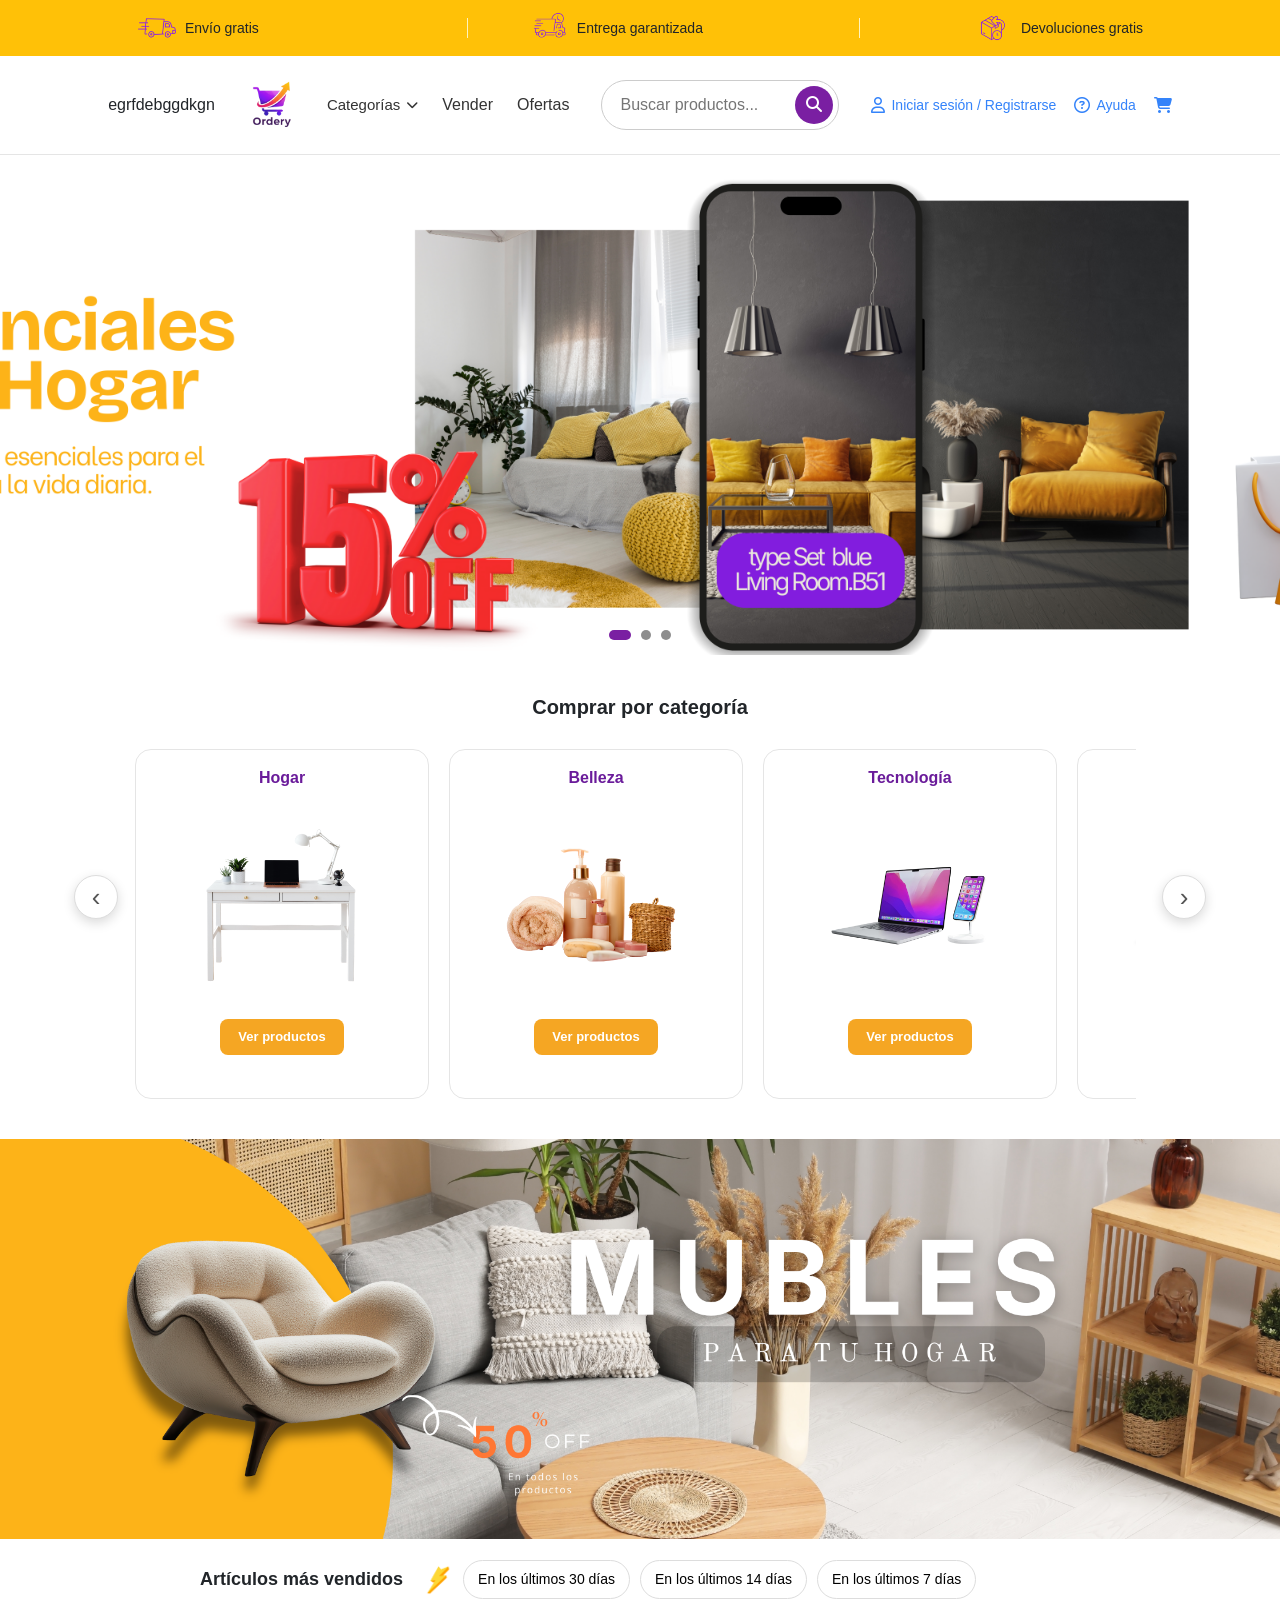
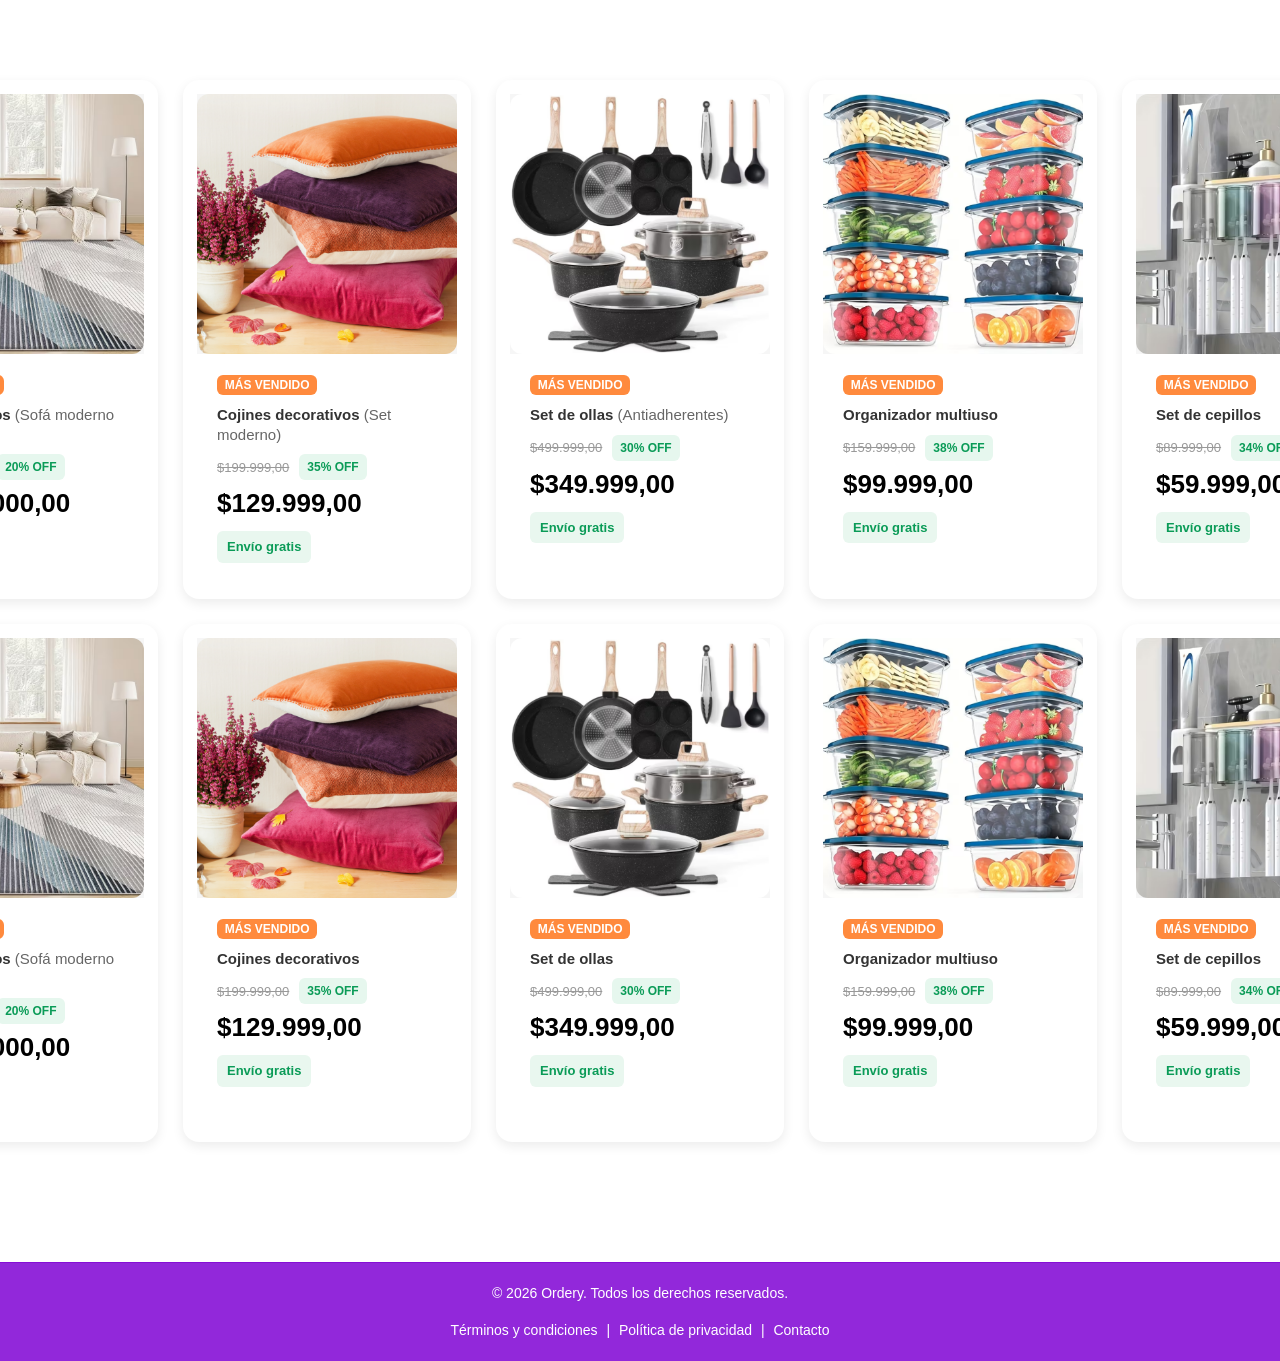
<file: index.html>
<!DOCTYPE html>
<html lang="en">
<head>
    <meta charset="UTF-8">
    <meta name="viewport" content="width=device-width, initial-scale=1.0">
    <title>Ordery</title>
    <link rel="stylesheet" href="style.css">
     <link rel="icon" href="images/favicon.png" type="image/x-icon">
     <link rel="stylesheet" href="https://cdn.jsdelivr.net/npm/bootstrap@5.3.8/dist/css/bootstrap.min.css">
    <link rel="stylesheet" href="https://cdn.jsdelivr.net/npm/bootstrap-icons@1.13.1/font/bootstrap-icons.min.css">

<script src="js/script.js"></script>


    <link rel="stylesheet" href="https://cdnjs.cloudflare.com/ajax/libs/font-awesome/6.5.0/css/all.min.css">

</head>
<body>
   <div class="top-bar">
    <div class="top-item">
        <img src="images/top bar/nav1.png" alt="Envío gratis">
        <span>Envío gratis</span>
    </div>

    <div class="top-item">
        <img src="images/top bar/nav2.png" alt="Entrega garantizada">
        <span>Entrega garantizada</span>
    </div>

    <div class="top-item">
        <img src="images/top bar/nav3.png"   alt="Devoluciones gratis">
        <span>Devoluciones gratis</span>
    </div>
</div>


<header class="navbar">
  <div class="navbar-container">

 egrfdebggdkgn  
    <div class="logo">
      <img src="images/logo.png" alt="Orderly">
    </div>

    <nav class="menu">

      <div class="custom-dropdown">
        <button class="custom-dropdown-toggle">
          Categorías <i class="fas fa-chevron-down"></i>
        </button>

        <div class="custom-dropdown-menu">
          <a href="categorias/hogar.html">Hogar</a>
          <a href="categorias/belleza.html">Belleza</a>
          <a href="categorias/tecnologia.html">Tecnología</a>
          <a href="categorias/deportes.html">Deporte</a>
          <a href="categorias/moda.html">Moda</a>
        </div>
      </div>

      <a href="#">Vender</a>
      <a href="#">Ofertas</a>

    </nav>

    <div class="search-box">
      <input type="text" placeholder="Buscar productos...">
      <button><i class="fas fa-search"></i></button>
    </div>

    
    <div class="icons">
      <a href="login/indexlogin.html"><i class="far fa-user"></i> Iniciar sesión / Registrarse</a>
      <a href="#"><i class="far fa-circle-question"></i> Ayuda</a>
      <a href="#"><i class="fas fa-cart-shopping"></i></a>
    </div>

  </div>
</header>

<section class="banner-carousel">

    <div class="carousel">
        <div class="carousel-track">
            <div class="slide active">
                <img src="images/banner1.png" alt="">
            </div>
            <div class="slide">
                <img src="images/banner2.png" alt="">
            </div>
            <div class="slide">
                <img src="images/banner3.png" alt="">
            </div>
        </div>
    </div>


    <div class="carousel-dots">
        <span class="dot active" data-index="0"></span>
        <span class="dot" data-index="1"></span>
        <span class="dot" data-index="2"></span>
    </div>
</section>

<section class="category-section">

  <h2 class="category-title">Comprar por categoría</h2>

  <div class="category-wrapper">

    <button class="cat-arrow left" onclick="moveCategories(-1)">‹</button>

    <div class="category-track" id="categoryTrack">

      <div class="category-card">
        <h3>Hogar</h3>
        <img src="images/categorias/categoria1.png" alt="Hogar">
        <button>Ver productos</button>
      </div>

      <div class="category-card">
        <h3>Belleza</h3>
        <img src="images/categorias/categoria2.png" alt="Belleza">
        <button>Ver productos</button>
      </div>

      <div class="category-card">
        <h3>Tecnología</h3>
        <img src="images/categorias/categoria3.png" alt="Tecnología">
        <button>Ver productos</button>
      </div>

      <div class="category-card">
        <h3>Deporte</h3>
        <img src="images/categorias/categoria4.png" alt="Deporte">
        <button>Ver productos</button>
      </div>

      <div class="category-card">
        <h3>Moda</h3>
        <img src="images/categorias/categoria5.png" alt="Moda">
        <button>Ver productos</button>
      </div>

      <div class="category-card">
        <h3>Moda</h3>
        <img src="images/categorias/categoria5.png" alt="Moda">
        <button>Ver productos</button>
      </div>

     
    </div>

    <button class="cat-arrow right" onclick="moveCategories(1)">›</button>

  </div>

</section>


<section class="banner">

    <div class="banner">
   
            
            <div class="slide">
                <img src="images/bannerabajo.png" alt="">
           
        </div>
    </div>
</section>

 <div class="filtros-wrapper">
    <div class="filtros-barra">

      <span class="titulo">Artículos más vendidos</span>
      <div class="rayo">
      <img src="images/rayo.png" >
    </div>

      <div class="chips">
        <button class="chip active">En los últimos 30 días</button>
        <button class="chip">En los últimos 14 días</button>
        <button class="chip">En los últimos 7 días</button>
      </div>

      

    </div>
  </div>


 <section class="product-section">

  <div class="product-grid">

   
    <div class="product-card">
      <div class="product-image">
        <img src="images/productos/sofa.png" alt="Sofá">
      </div>
      <div class="product-info">
        <span class="badge">MÁS VENDIDO</span>
        <h3>Sofá 3 puestos <span>(Sofá moderno color gris)</span></h3>

        <div class="prices">
          <span class="old-price">$3.999.000,00</span>
          <span class="discount">20% OFF</span>
        </div>

        <div class="current-price">$2.050.000,00</div>
        <span class="shipping">Envío gratis</span>
      </div>
    </div>


    <div class="product-card">
      <div class="product-image">
        <img src="images/productos/cojines.png" alt="Cojines">
      </div>
      <div class="product-info">
        <span class="badge">MÁS VENDIDO</span>
        <h3>Cojines decorativos <span>(Set moderno)</span></h3>

        <div class="prices">
          <span class="old-price">$199.999,00</span>
          <span class="discount">35% OFF</span>
        </div>

        <div class="current-price">$129.999,00</div>
        <span class="shipping">Envío gratis</span>
      </div>
    </div>

 
    <div class="product-card">
      <div class="product-image">
        <img src="images/productos/ollas.png" alt="Ollas">
      </div>
      <div class="product-info">
        <span class="badge">MÁS VENDIDO</span>
        <h3>Set de ollas <span>(Antiadherentes)</span></h3>

        <div class="prices">
          <span class="old-price">$499.999,00</span>
          <span class="discount">30% OFF</span>
        </div>

        <div class="current-price">$349.999,00</div>
        <span class="shipping">Envío gratis</span>
      </div>
    </div>

  
    <div class="product-card">
      <div class="product-image">
        <img src="images/productos/organizador.png" alt="Organizador">
      </div>
      <div class="product-info">
        <span class="badge">MÁS VENDIDO</span>
        <h3>Organizador multiuso</h3>

        <div class="prices">
          <span class="old-price">$159.999,00</span>
          <span class="discount">38% OFF</span>
        </div>

        <div class="current-price">$99.999,00</div>
        <span class="shipping">Envío gratis</span>
      </div>
    </div>

    <div class="product-card">
      <div class="product-image">
        <img src="images/productos/cepillos.png" alt="Cepillos">
      </div>
      <div class="product-info">
        <span class="badge">MÁS VENDIDO</span>
        <h3>Set de cepillos</h3>

        <div class="prices">
          <span class="old-price">$89.999,00</span>
          <span class="discount">34% OFF</span>
        </div>

        <div class="current-price">$59.999,00</div>
        <span class="shipping">Envío gratis</span>
      </div>
    </div>

   
    <div class="product-card">
      <div class="product-image">
        <img src="images/productos/sofa.png" alt="Sofá">
      </div>
      <div class="product-info">
        <span class="badge">MÁS VENDIDO</span>
        <h3>Sofá 3 puestos <span>(Sofá moderno color gris)</span></h3>

        <div class="prices">
          <span class="old-price">$3.999.000,00</span>
          <span class="discount">20% OFF</span>
        </div>

        <div class="current-price">$2.050.000,00</div>
        <span class="shipping">Envío gratis</span>
      </div>
    </div>

    <div class="product-card">
      <div class="product-image">
        <img src="images/productos/cojines.png" alt="Cojines">
      </div>
      <div class="product-info">
        <span class="badge">MÁS VENDIDO</span>
        <h3>Cojines decorativos</h3>

        <div class="prices">
          <span class="old-price">$199.999,00</span>
          <span class="discount">35% OFF</span>
        </div>

        <div class="current-price">$129.999,00</div>
        <span class="shipping">Envío gratis</span>
      </div>
    </div>

    <div class="product-card">
      <div class="product-image">
        <img src="images/productos/ollas.png" alt="Ollas">
      </div>
      <div class="product-info">
        <span class="badge">MÁS VENDIDO</span>
        <h3>Set de ollas</h3>

        <div class="prices">
          <span class="old-price">$499.999,00</span>
          <span class="discount">30% OFF</span>
        </div>

        <div class="current-price">$349.999,00</div>
        <span class="shipping">Envío gratis</span>
      </div>
    </div>

    <div class="product-card">
      <div class="product-image">
        <img src="images/productos/organizador.png" alt="Organizador">
      </div>
      <div class="product-info">
        <span class="badge">MÁS VENDIDO</span>
        <h3>Organizador multiuso</h3>

        <div class="prices">
          <span class="old-price">$159.999,00</span>
          <span class="discount">38% OFF</span>
        </div>

        <div class="current-price">$99.999,00</div>
        <span class="shipping">Envío gratis</span>
      </div>
    </div>

    <div class="product-card">
      <div class="product-image">
        <img src="images/productos/cepillos.png" alt="Cepillos">
      </div>
      <div class="product-info">
        <span class="badge">MÁS VENDIDO</span>
        <h3>Set de cepillos</h3>

        <div class="prices">
          <span class="old-price">$89.999,00</span>
          <span class="discount">34% OFF</span>
        </div>

        <div class="current-price">$59.999,00</div>
        <span class="shipping">Envío gratis</span>
      </div>
    </div>

  </div>

</section>

<footer class="footer">
    <div class="footer-container">
        <p>© 2026 Ordery. Todos los derechos reservados.</p>

        <div class="footer-links">
            <a href="#">Términos y condiciones</a>
            <span>|</span>
            <a href="#">Política de privacidad</a>
            <span>|</span>
            <a href="#">Contacto</a>
        </div>
    </div>
</footer>



</body>
</html>
</file>
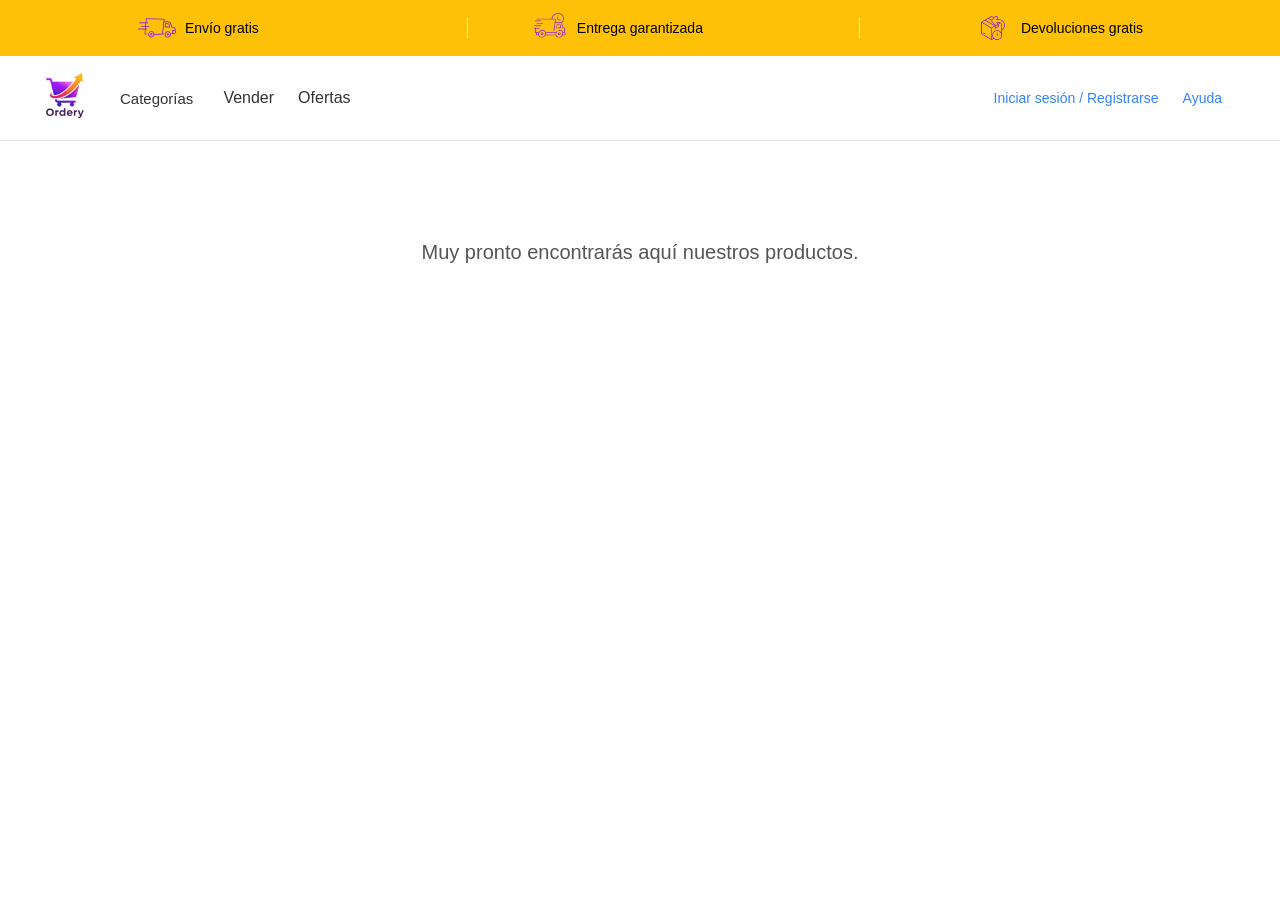
<file: categorias/deportes.html>
<!DOCTYPE html>
<html lang="es">
<head>
  <meta charset="UTF-8">
  <meta name="viewport" content="width=device-width, initial-scale=1.0">
  <title>Belleza | Orderly</title>
  <link rel="stylesheet" href="../style.css">
</head>
<body>

<!-- TOP BAR -->
<div class="top-bar">
  <div class="top-item">
    <img src="../images/top bar/nav1.png" alt="Envío gratis">
    <span>Envío gratis</span>
  </div>
  <div class="top-item">
    <img src="../images/top bar/nav2.png" alt="Entrega garantizada">
    <span>Entrega garantizada</span>
  </div>
  <div class="top-item">
    <img src="../images/top bar/nav3.png" alt="Devoluciones gratis">
    <span>Devoluciones gratis</span>
  </div>
</div>


<header class="navbar">
  <div class="navbar-container">
    <div class="logo">
      <a href="../index.html"><img src="../images/logo.png" alt="Orderly"></a>
    </div>
    <nav class="menu">
      <div class="custom-dropdown">
        <button class="custom-dropdown-toggle">Categorías <i class="fas fa-chevron-down"></i></button>
        <div class="custom-dropdown-menu">
          <a href="hogar.html">Hogar</a>
          <a href="belleza.html">Belleza</a>
          <a href="tecnologia.html">Tecnología</a>
          <a href="moda.html">Moda</a>
          <a href="deportes.html">Deportes</a>
        </div>
      </div>
      <a href="#">Vender</a>
      <a href="#">Ofertas</a>
    </nav>
    <div class="icons">
      <a href="../login/indexlogin.html"><i class="far fa-user"></i> Iniciar sesión / Registrarse</a>
      <a href="#"><i class="far fa-circle-question"></i> Ayuda</a>
      <a href="#"><i class="fas fa-cart-shopping"></i></a>
    </div>
  </div>
</header>


<main style="text-align:center; margin:100px 20px; font-size:20px; color:#555;">
  <p>Muy pronto encontrarás aquí nuestros productos.</p>
</main>

</body>
</html>
</file>
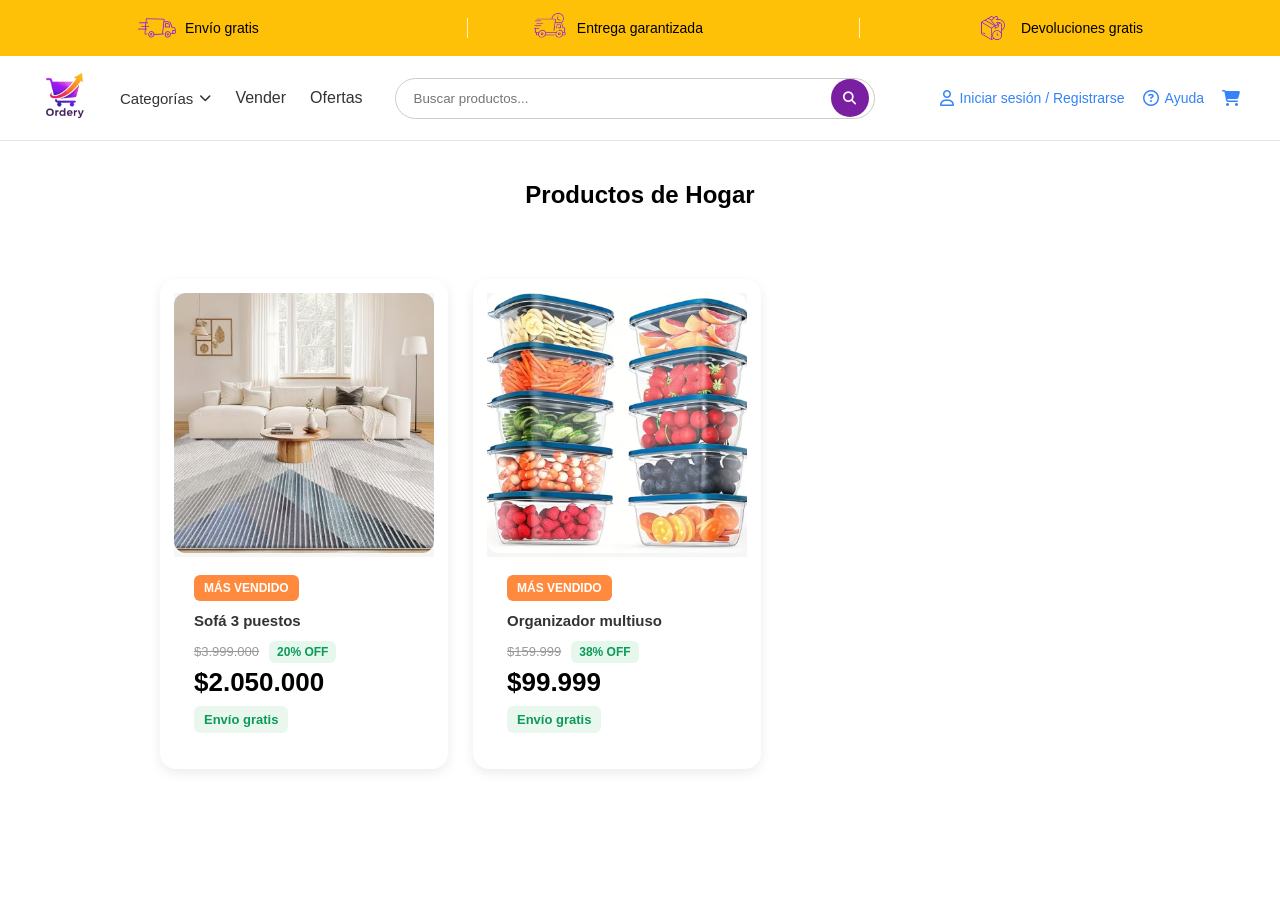
<file: categorias/hogar.html>
<!DOCTYPE html>
<html lang="es">
<head>
  <meta charset="UTF-8">
  <meta name="viewport" content="width=device-width, initial-scale=1.0">
  <title>Hogar | Orderly</title>
 <link rel="stylesheet" href="https://cdnjs.cloudflare.com/ajax/libs/font-awesome/6.5.0/css/all.min.css">
<script src="categorias.js"></script>
  <link rel="stylesheet" href="../style.css">
</head>
<body>
   <div class="top-bar">
    <div class="top-item">
        <img src="images/top bar/nav1.png" alt="Envío gratis">
        <span>Envío gratis</span>
    </div>

    <div class="top-item">
        <img src="images/top bar/nav2.png" alt="Entrega garantizada">
        <span>Entrega garantizada</span>
    </div>

    <div class="top-item">
        <img src="images/top bar/nav3.png"   alt="Devoluciones gratis">
        <span>Devoluciones gratis</span>
    </div>
</div>


<header class="navbar">
  <div class="navbar-container">

   
    <div class="logo">
      <img src="images/logo.png" alt="Orderly">
    </div>

    <nav class="menu">

      <div class="custom-dropdown">
        <button class="custom-dropdown-toggle">
          Categorías <i class="fas fa-chevron-down"></i>
        </button>

        <div class="custom-dropdown-menu">
          <a href="categorias/hogar.html">Hogar</a>
          <a href="categorias/belleza.html">Belleza</a>
          <a href="categorias/tecnologia.html">Tecnología</a>
          <a href="categorias/deportes.html">Deporte</a>
          <a href="categorias/moda.html">Moda</a>
        </div>
      </div>

      <a href="#">Vender</a>
      <a href="#">Ofertas</a>

    </nav>

    <div class="search-box">
      <input type="text" placeholder="Buscar productos...">
      <button><i class="fas fa-search"></i></button>
    </div>

    
    <div class="icons">
      <a href="login/indexlogin.html"><i class="far fa-user"></i> Iniciar sesión / Registrarse</a>
      <a href="#"><i class="far fa-circle-question"></i> Ayuda</a>
      <a href="#"><i class="fas fa-cart-shopping"></i></a>
    </div>

  </div>
</header>


<section class="product-section">
  <h2 style="text-align:center; margin-bottom:30px;">Productos de Hogar</h2>
  <div class="product-grid">
    


    <div class="product-card">
      <div class="product-image">
        <img src="../images/productos/sofa.png" alt="Sofá">
      </div>
      <div class="product-info">
        <span class="badge">MÁS VENDIDO</span>
        <h3>Sofá 3 puestos</h3>
        <div class="prices">
          <span class="old-price">$3.999.000</span>
          <span class="discount">20% OFF</span>
        </div>
        <div class="current-price">$2.050.000</div>
        <span class="shipping">Envío gratis</span>
      </div>
    </div>

  
    <div class="product-card">
      <div class="product-image">
        <img src="../images/productos/organizador.png" alt="Organizador">
      </div>
      <div class="product-info">
        <span class="badge">MÁS VENDIDO</span>
        <h3>Organizador multiuso</h3>
        <div class="prices">
          <span class="old-price">$159.999</span>
          <span class="discount">38% OFF</span>
        </div>
        <div class="current-price">$99.999</div>
        <span class="shipping">Envío gratis</span>
      </div>
    </div>
    
    <!-- mas productos aquí -->
  </div>
</section>

</body>
</html>
</file>
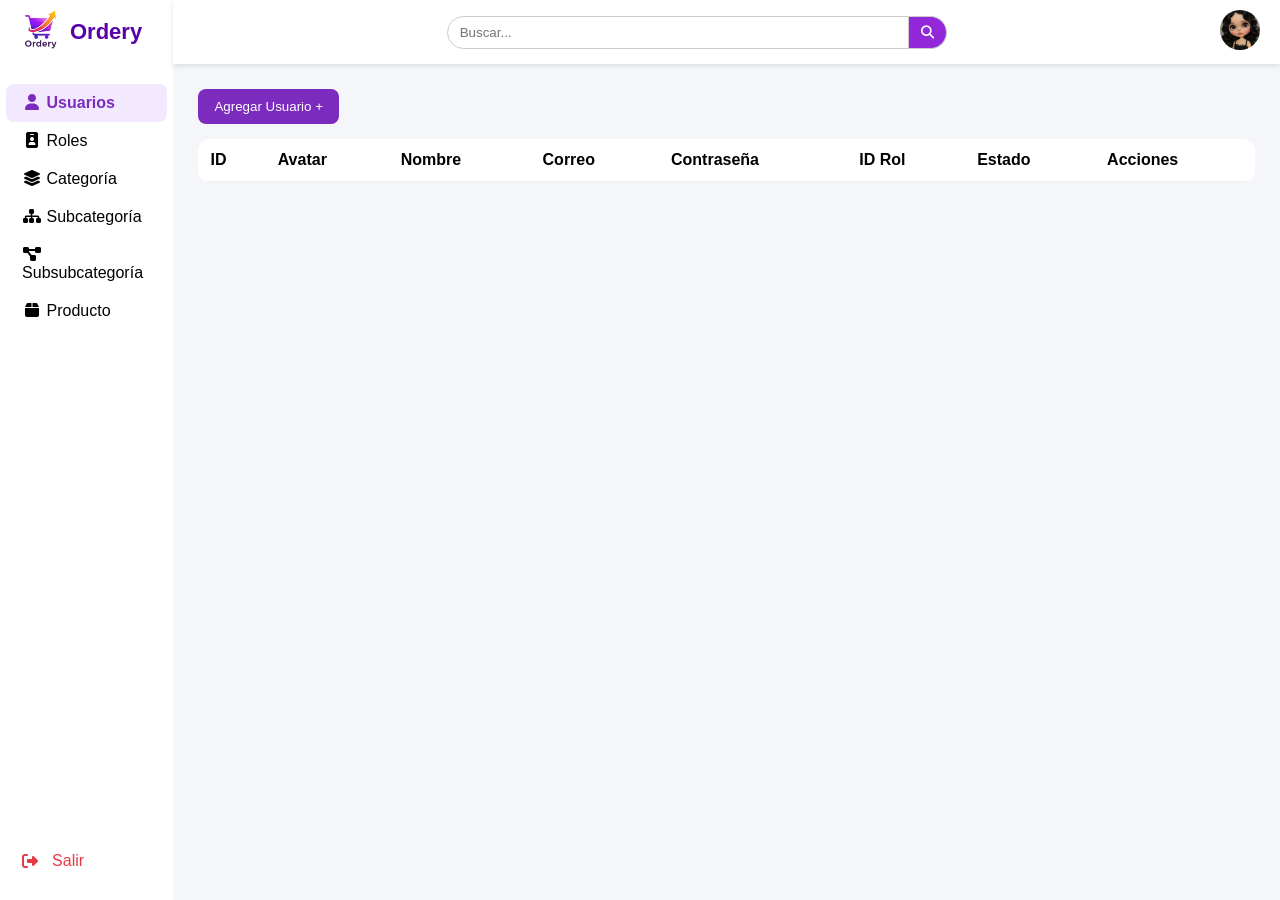
<file: dashboard/dashboard.html>
<!DOCTYPE html>
<html lang="es">
<head>
    <meta charset="UTF-8">
    <title>Dashboard| Orderly</title>
    <link rel="stylesheet" href="dashboard.css">
    <link rel="stylesheet" href="https://cdnjs.cloudflare.com/ajax/libs/font-awesome/6.5.1/css/all.min.css">

    <link rel="stylesheet" href="https://cdnjs.cloudflare.com/ajax/libs/font-awesome/6.5.1/css/all.min.css">
<link rel="stylesheet" href="https://cdnjs.cloudflare.com/ajax/libs/font-awesome/6.5.1/css/all.min.css">

    <link rel="icon" href="../images/favicon.png">

</head>
<body>

<div class="dashboard">

 
    <aside class="sidebar">
       <div class="sidebar-logo">
    <a href="../index.html">
        <img src="images/logo.png" alt="Logo">
    </a>
    <span class="logo-text">Ordery</span>
</div>
    <nav class="sidebar-menu">
     <a id="menuUsuarios" class="active">
        <i class="fa-solid fa-user"></i> Usuarios
    </a>
  <a id="menuRoles">
        <i class="fa-solid fa-id-badge"></i> Roles
    </a>
    <a id="menuCategorias">
        <i class="fa-solid fa-layer-group"></i>
        <span>Categoría</span>
    </a>
    <a id="menuSubcategorias">
        <i class="fa-solid fa-sitemap"></i>
        <span>Subcategoría</span>
    </a>
    <a id="menuSubsubcategorias">
        <i class="fa-solid fa-diagram-project"></i>
        <span>Subsubcategoría</span>
    </a>
    <a id="menuProductos">
        <i class="fa-solid fa-box"></i>
        <span>Producto</span>
    </a>
</nav>


  <div class="sidebar-footer">
    <a class="logout" href="../index.html">
        <i class="fa-solid fa-right-from-bracket"></i>
        <span>Salir</span>
    </a>
</div>

   
    </aside>

    <main class="main">

         <header class="topbar">
   
    <div class="search-container">
        <input type="text" placeholder="Buscar..." id="barraBusqueda">
        <button id="btnBuscar"><i class="fa-solid fa-magnifying-glass"></i></button>
    </div>

 
    <div class="avatar-container">
        <img src="images/miavatar.png" alt="Avatar" id="avatarTopbar">
    </div>
</header>
<!-- seccion de usuarios -->

        <section class="content" id="seccionUsuarios">

            <button class="btn-primary" id="btnAbrirModal">
                Agregar Usuario +
            </button>

            <table class="table">
                <thead>
                    <tr>
                        <th>ID</th>
                        <th>Avatar</th>
                        <th>Nombre</th>
                        <th>Correo</th>
                        <th>Contraseña</th>
                        <th>ID Rol</th>
                        <th>Estado</th>
                        <th>Acciones</th>
                    </tr>
                </thead>
                <tbody id="tbodyUsuarios"></tbody>
                

            </table>

        </section>

  


<div class="modal" id="modalUsuario">
    <div class="modal-content">
        <span class="modal-close" id="cerrarModal">&times;</span>


        <h3 id="tituloModal">Agregar usuario</h3>


        <form id="formUsuario">
            <input type="hidden" id="editIndex">


            <label>Nombre</label>
            <input type="text" id="nombre" required>


            <label>Email</label>
            <input type="email" id="email" required>


            <label>Contraseña</label>
            <input type="password" id="password" required>


            <label>ID Rol</label>
            <input type="number" id="rol" required>


            <label>Estado</label>
            <select id="estado">
                <option value="ACTIVO">ACTIVO</option>
                <option value="INACTIVO">INACTIVO</option>
            </select>


            <label>Avatar</label>
            <input type="file" id="avatar" accept="image/*">


            <button type="submit" class="btn-primary">Agregar usuario</button>
        </form>
    </div>
</div>
 
<!--seccion  roles -->
 

<section class="content" id="seccionRoles" style="display:none">
    <button class="btn-primary" id="btnAbrirModalRol">Agregar Rol +</button>

    <table class="table">
        <thead>
            <tr>
                <th>ID</th>
                <th>Nombre</th>
                <th>Estado</th>
                <th>Acciones</th>
            </tr>
        </thead>
        <tbody id="tbodyRoles"></tbody>
    </table>
</section>

<div class="modal" id="modalRol">
    <div class="modal-content">
        <span class="modal-close" id="cerrarModalRol">&times;</span>

        <h3>Agregar Rol</h3>

        <form id="formRol">
            <input type="hidden" id="editIndexRol">


            <label>Nombre</label>
            <input type="text" id="nombreRol" required>

            <label>Estado</label>
            <select id="estadoRol">
                <option value="ACTIVO">ACTIVO</option>
                <option value="INACTIVO">INACTIVO</option>
            </select>

           <button type="submit" class="btn-primary">
    Agregar rol
</button>



        </form>
    </div>
   
</div>

  
<!-- seccion categoria -->
 
<section class="content" id="seccionCategorias" style="display:none">
    <button class="btn-primary" id="btnAbrirModalCategoria">
        Agregar Categoría +
    </button>

    <table class="table">
        <thead>
            <tr>
                <th>ID</th>
                <th>Nombre</th>
                <th>Imagen</th>
                <th>Estado</th>
                <th>Acciones</th>
            </tr>
        </thead>
        <tbody id="tbodyCategorias"></tbody>
    </table>
</section>


<div class="modal" id="modalCategoria">
    <div class="modal-content">
        <span class="modal-close" id="cerrarModalCategoria">&times;</span>

        <h3>Agregar Categoría</h3>

        <form id="formCategoria">
            <input type="hidden" id="editIndexCategoria">

            <label>Nombre</label>
            <input type="text" id="nombreCategoria" required>

            <label>Estado</label>
            <select id="estadoCategoria">
                <option value="ACTIVO">ACTIVO</option>
                <option value="INACTIVO">INACTIVO</option>
            </select>
            
            <label>Imagen</label>
            <input type="file" id="imagenCategoria" accept="image/*">


            <button type="submit" class="btn-primary">
                Agregar categoría
            </button>
        </form>
    </div>
</div>

  
<!--seccion  subcategoria -->
 <section class="content" id="seccionSubcategorias" style="display:none">
    <button class="btn-primary" id="btnAbrirModalSubcategoria">
        Agregar Subcategoría +
    </button>

    <table class="table">
        <thead>
            <tr>
                <th>ID</th>
                <th>Nombre</th>
                <th>Imagen</th>
                <th>ID Categoría</th>
                <th>Estado</th>
                <th>Acciones</th>
            </tr>
        </thead>
        <tbody id="tbodySubcategorias"></tbody>
    </table>
</section>
 

<div class="modal" id="modalSubcategoria">
    <div class="modal-content">
        <span class="modal-close" id="cerrarModalSubcategoria">&times;</span>

        <h3>Agregar Subcategoría</h3>

        <form id="formSubcategoria">
            <input type="hidden" id="editIndexSubcategoria">

            <label>Nombre</label>
            <input type="text" id="nombreSubcategoria" required>

            <label>ID Categoría</label>
            <input type="number" id="categoria" required>

            <label>Estado</label>
            <select id="estadoSubcategoria">
                <option value="ACTIVO">ACTIVO</option>
                <option value="INACTIVO">INACTIVO</option>
            </select>
            
            <label>Imagen</label>
            <input type="file" id="imagenSubcategoria" accept="image/*">

            <button type="submit" class="btn-primary">
                Agregar subcategoría
            </button>
        </form>
    </div>
</div>

<!--seccion  subsubcategoria -->
 <section class="content" id="seccionSubsubcategorias" style="display:none">
    <button class="btn-primary" id="btnAbrirModalSubsubcategoria">
        Agregar Subsubcategoría +
    </button>

    <table class="table">
        <thead>
            <tr>
                <th>ID</th>
                <th>Nombre</th>
                <th>Imagen</th>
                <th>ID Subcategoría</th>
                <th>Estado</th>
                <th>Acciones</th>
            </tr>
        </thead>
        <tbody id="tbodySubsubcategorias"></tbody>
    </table>
</section>


<div class="modal" id="modalSubsubcategoria">
    <div class="modal-content">
        <span class="modal-close" id="cerrarModalSubsubcategoria">&times;</span>

        <h3>Agregar Subsubcategoría</h3>

        <form id="formSubsubcategoria">
            <input type="hidden" id="editIndexSubsubcategoria">

            <label>Nombre</label>
            <input type="text" id="nombreSubsubcategoria" required>

            <label>ID Subcategoría</label>
            <input type="number" id="subcategoria" required>

            <label>Estado</label>
            <select id="estadoSubsubcategoria">
                <option value="ACTIVO">ACTIVO</option>
                <option value="INACTIVO">INACTIVO</option>
            </select>
            
            <label>Imagen</label>
            <input type="file" id="imagenSubsubcategoria" accept="image/*">

            <button type="submit" class="btn-primary">
                Agregar subsubcategoría
            </button>
        </form>
    </div>
</div>


<!-- seccion producto -->
<section class="content" id="seccionProductos" style="display:none">
    <button class="btn-primary" id="btnAbrirModalProducto">
        Agregar Producto +
    </button>

    <table class="table">
        <thead>
            <tr>
                <th>ID</th>
                <th>Nombre</th>
                <th>Imagen</th>
                <th>Marca</th>
                <th>SKU</th>
                <th>Color</th>
                <th>Descripción</th>
                <th>Precio</th>
                <th>Stock</th>
                <th>ID Subsubcategoría</th>
                <th>ID Usuario</th>
                <th>Estado</th>
                <th>Acciones</th>
            </tr>
        </thead>
        <tbody id="tbodyProductos"></tbody>
    </table>
</section>

<div class="modal" id="modalProducto">
    <div class="modal-content">
        <span class="modal-close" id="cerrarModalProducto">&times;</span>

        <h3>Agregar Producto</h3>

        <form id="formProducto">
            <input type="hidden" id="editIndexProducto">

            <label>Nombre</label>
            <input type="text" id="nombreProducto" required>

            <label>Marca</label>
            <input type="text" id="marcaProducto" required>

            <label>SKU</label>
            <input type="text" id="skuProducto" required>

            <label>Color</label>
            <input type="text" id="colorProducto" required>

            <label>Descripción</label>
            <textarea id="descripcionProducto" required></textarea>

            <label>Precio</label>
            <input type="number" id="precioProducto" step="0.01" required>

            <label>Stock</label>
            <input type="number" id="stockProducto" required>

            <label>ID Subsubcategoría</label>
            <input type="number" id="subsubcategoriaProducto" required>

            <label>ID Usuario</label>
            <input type="number" id="usuarioProducto" required>

            <label>Estado</label>
            <select id="estadoProducto">
                <option value="ACTIVO">ACTIVO</option>
                <option value="INACTIVO">INACTIVO</option>
            </select>
            
            <label>Imagen</label>
            <input type="file" id="imagenProducto" accept="image/*">

            <button type="submit" class="btn-primary">
                Agregar Producto
            </button>
        </form>
    </div>
</div>


<script src="dashboard.js"></script>
</body>
</html>
</file>
<file: style.css>
* {
    margin: 0;
    padding: 0;
    box-sizing: border-box;
    font-family: Arial, sans-serif;
}


.top-bar {
    background: #FFC107; 
    display: flex;
    justify-content: space-around;
    padding: 8px 0;
    font-size: 14px;
    font-weight: 500;
}

.top-item {
    margin-left: 100px;
    margin-right: 100px;
    display: flex;
    align-items: center;
    gap: 8px;
}

.top-item i {
    color: #7A1FA2;
    font-size: 18px;
}
.top-item {
    display: flex;
    align-items: center;
    gap: 8px;
}

.top-item img {
    width: 40px;      
    height: auto;
    object-fit: contain;
}
.top-item img {
    transition: transform 0.2s ease;
}

.top-item:hover img {
    transform: scale(1.1);
}


.top-bar {
    display: flex;
    justify-content: center;
    gap: 30px;
    background: #FFC107;
    padding: 8px 0;
}

.top-item {
    display: flex;
    align-items: center;
    gap: 8px;
    position: relative;
    padding: 0 20px;
    margin-right: 100px;
    
}


.top-item:not(:last-child)::after {
    content: "";
    position: absolute;
    right: 0px;
    left:350px;
    top: 50%;
    transform: translateY(-50%);
    height: 20px;
    width: 1px;
    background: rgb(255, 243, 188);
}


* {
  margin: 0;
  padding: 0;
  box-sizing: border-box;
  font-family: Arial, sans-serif;
}


.navbar {
  width: 100%;
  background: #fff;
  border-bottom: 1px solid #e5e5e5;
}

.navbar-container {
  max-width: 1440px;
  margin: 0 auto;
  padding: 16px 40px;

  display: flex;
  align-items: center;
  gap: 32px;
}

.rayo img{
   height: 30px;
}
.logo img {
  height: 48px;
  cursor: pointer;
}


.menu {
  display: flex;
  align-items: center;
  gap: 24px;
}


.menu a {
  text-decoration: none;
  color: #333;
  font-weight: 500;
}

.menu a:hover {
  color: #7A1FA2;
}


.custom-dropdown {
  position: relative;
}

.custom-dropdown-toggle {
  background: none;
  border: none;
  cursor: pointer;
  font-size: 15px;
  font-weight: 500;
  color: #333;

  display: flex;
  align-items: center;
  gap: 6px;
}

.custom-dropdown-toggle i {
  font-size: 12px;
  transition: transform 0.3s ease;
}


.custom-dropdown-menu {
  position: absolute;
  top: 130%;
  left: 0;

  background: #fff;
  border: 1px solid #e5e5e5;
  border-radius: 8px;
  min-width: 200px;

  display: none;
  flex-direction: column;
  padding: 10px 0;

  z-index: 1000;
}

.custom-dropdown-menu a {
  padding: 10px 16px;
  color: #333;
  font-size: 14px;
}

.custom-dropdown-menu a:hover {
  background: #f5f5f5;
  color: #7A1FA2;
}


.custom-dropdown.open .custom-dropdown-menu {
  display: flex;
}

.custom-dropdown.open .custom-dropdown-toggle i {
  transform: rotate(180deg);
}


.search-box {
  flex: 1;
  max-width: 480px;
  position: relative;
}

.search-box input {
  width: 100%;
  padding: 12px 18px 12px 18px;
  border-radius: 50px;
  border: 1px solid #ccc;
}

.search-box button {
  position: absolute;
  top: 50%;
  right: 6px;
  transform: translateY(-50%);
  width: 38px;
  height: 38px;
  border-radius: 50%;
  border: none;
  background: #7A1FA2;
  color: #fff;
  cursor: pointer;
}


.icons {
  display: flex;
  align-items: center;
  gap: 18px;
}

.icons a {
  display: flex;
  align-items: center;
  gap: 6px;
  font-size: 14px;
  text-decoration: none;
  color: #333;
}

.icons a:hover {
  color: #7A1FA2;
}



.banner-carousel {
    position: relative;
     width: 100vw;     
    height: 500px;
    overflow: hidden;
}


.carousel {
    width: 100%;
    height: 100%;
}

.carousel-track {
    display: flex;
    height: 100%;
    transition: transform 0.6s ease;
}

.slide {
    min-width: 100%;
    height: 100%;
}

.slide img {
    width: 100%;
    height: 100%;
    object-fit: cover;
}


.carousel-dots {
    position: absolute;
    bottom: 15px;
    width: 100%;
    display: flex;
    justify-content: center;
    gap: 10px;
}

.dot {
    width: 10px;
    height: 10px;
    border-radius: 50%;
    background: rgba(104, 104, 104, 0.753);
    cursor: pointer;
    transition: all 0.3s ease;
}

.dot.active {
    width: 22px;
    border-radius: 10px;
    background: #7A1FA2;
}


.category-section {
    max-width: 90%;
    margin: 0 auto;
    padding: 40px 80px;
    position: relative;
}


.category-title {
    text-align: center;
    font-size: 20px;
    font-weight: 600;
    margin-bottom: 30px;
}


.category-wrapper {
    overflow: hidden;
    padding: 0 0px;   
    margin-left: -9px;
}



.category-track {
    display: flex;
    gap: 20px;
    transition: transform 0.4s ease;
}


.category-card {
    min-width: 294px;  
    min-height: 350px;            
    background: #fff;
    border: 1px solid #e5e5e5;
    border-radius: 16px;
    padding: 18px;
    text-align: center;
    transition: all 0.3s ease;
}


.category-card:hover {
    box-shadow: 0 8px 25px rgba(0,0,0,0.12);
    transform: translateY(-4px);
}

.category-card img {
    width: 100%;
    height: 200px;
    object-fit: contain;
    margin: 12px 0;
}


.category-card h3 {
    font-size: 16px;
    font-weight: 600;
    color: #6a1b9a;
}


.category-card button {
    background: #f5a623;
    border: none;
    color: #fff;
    font-size: 13px;
    font-weight: 600;
    padding: 8px 18px;
    border-radius: 8px;
    cursor: pointer;
}
.cat-arrow {
    position: absolute;
    top: 50%;
    transform: translateY(-50%);
    width: 44px;
    height: 44px;
    border-radius: 50%;
    background: #fff;
    border: 1px solid #ddd;
    font-size: 26px;
    color: #555;
    cursor: pointer;
    display: flex;
    align-items: center;
    justify-content: center;
    z-index: 1000; 
    box-shadow: 0 4px 12px rgba(0,0,0,0.15);
}

.cat-arrow.left {
    left: 10px;
}

.cat-arrow.right {
    right: 10px;
}

.products-filter-bar {
    display: flex;
    justify-content: space-between;
    align-items: center;
    margin: 20px 0 30px;
    padding-bottom: 12px;
    border-bottom: 1px solid #e5e5e5;
}



.filtros-wrapper {
  padding-top: 20px;
  padding-left: 200px;   

}


.filtros-barra {
  display: flex;
  align-items: center;
  gap: 10px;
  padding: 1px 0;
  background: white;
  flex-wrap: wrap;
}


.titulo {
  font-size: 18px;
  font-weight: bold;
  margin-right: 10px;
}


.chips {
    justify-content: center;
  display: flex;
  gap: 10px;
}

.chip {
  padding: 8px 14px;
  border-radius: 20px;
  border: 1px solid #ddd;
  background: white;
  cursor: pointer;
  font-size: 14px;
  transition: all 0.25s ease;
}

.chip:hover {
  background:#5526A3 ;
  border-color: #5526A3;
  color:white;
}






.product-section {
   
    margin: 0 auto;
    padding: 40px 80px;   
   
}

.product-grid {
    display: grid;
    grid-template-columns: repeat(5, 1fr);
    gap: 18px;          
    justify-content: center;
}


  .product-card {
    background: #fff;
    border-radius: 16px;
    padding: 14px;
    box-shadow: 0 4px 12px rgba(0,0,0,0.08);


    transition: transform 0.3s ease, box-shadow 0.3s ease;
}

.product-card:hover {
    transform: translateY(-6px);
    box-shadow: 0 14px 30px rgba(0,0,0,0.18);
}


.product-image {
    background: #f6f6f6;
    padding: 0px;
}

.product-image img {
    width: 260px;
    height: 260px;
    object-fit: cover;
    border-radius: 12px;
}


.product-info {
    padding: 18px 20px 22px;
}


.badge {
    display: inline-block;
    background: #ff8a3d;
    color: #fff;
    font-size: 12px;
    font-weight: 700;
    padding: 6px 10px;
    border-radius: 6px;
    margin-bottom: 10px;
}


.product-info h3 {
    font-size: 15px;
    font-weight: 600;
    color: #333;
    margin-bottom: 10px;
    line-height: 1.3;
}

.product-info h3 span {
    font-weight: 400;
    color: #666;
}


.prices {
    display: flex;
    align-items: center;
    gap: 10px;
    margin-bottom: 4px;
}

.old-price {
    text-decoration: line-through;
    color: #999;
    font-size: 13px;
}

.discount {
    background: #e6f7ee;
    color: #0a9b57;
    font-size: 12px;
    font-weight: 700;
    padding: 4px 8px;
    border-radius: 6px;
}


.current-price {
    font-size: 26px;
    font-weight: 700;
    color: #000;
    margin-bottom: 8px;
}


.shipping {
    display: inline-block;
    background: #e9f7ef;
    color: #0a9b57;
    font-size: 13px;
    font-weight: 600;
    padding: 6px 10px;
    border-radius: 6px;
}

.product-grid {
    display: grid;
    grid-template-columns: repeat(5, 1fr);
    gap: 25px;
    padding: 40px 80px;
}

.footer {
    background-color: #9228DA;
    border-top: 1px solid #860ed6;
    padding: 20px 0;
    margin-top: 40px;
}

.footer-container {
    max-width: 1200px;
    margin: auto;
    padding: 0 20px;
    text-align: center;
    font-size: 14px;
    color: #ffffff;
}

.footer-links {
    margin-top: 8px;
}

.footer-links a {
    color: #ffffff; 
    text-decoration: none;
    margin: 0 5px;
}

.footer-links a:hover {
    text-decoration: underline;
}

.footer-links span {
    color: #ffffff;
}




@media (max-width: 768px) {
  .filtros-wrapper {
    padding-left: 20px;
    padding-right: 20px;
  }

  .filtros-barra {
    flex-direction: column;
    align-items: flex-start;
  }

  .select-box {
    margin-left: 0;
  }
}


.icons {
    display: flex;
    align-items: center;
    gap: 18px;
    margin-left: auto;       
}

.icons a {
    text-decoration: none;
    font-size: 14px;
    color: #3483fa;
    white-space: nowrap;
}

.icons a:hover {
    text-decoration: underline;
}

.icons i {
    font-size: 16px;
}




@media (max-width: 1200px) {
    .product-grid {
        grid-template-columns: repeat(4, 1fr);
    }
}

@media (max-width: 992px) {
    .product-grid {
        grid-template-columns: repeat(3, 1fr);
    }
}

@media (max-width: 576px) {
    .product-grid {
        grid-template-columns: repeat(2, 1fr);
    }

    .product-section {
        padding: 24px;
    }
}
</file>
<file: dashboard/dashboard.css>
* {
    margin: 0;
    padding: 0;
    box-sizing: border-box;
    font-family: 'Segoe UI', sans-serif;
}

body {
    background: #f5f6fa;
}


.dashboard {
    display: flex;
    min-height: 100vh;
}
.sidebar {
    display: flex;
    flex-direction: column;
    height: 100vh; 
}

.sidebar-logo {
    margin-top: 10px;
    display: flex;
    align-items: center;
    gap: 10px;
    margin-bottom: 30px;
}

.sidebar-logo img {
    padding-left: 20px;
    width: 60px;
    
}
.sidebar{
    background-color: white;
   
}
.logo-text {
    font-size: 22px;
    font-weight: 700;
    color: #5801aa;
}

.sidebar-menu a {
    display: block;
    width: 93%;
    margin: 0 auto;
    padding: 10px 12px;
    border-radius: 8px;
    transition: all 0.2s ease;
}

.sidebar-menu a.active,
.sidebar-menu a:hover {
    background: #f3e9ff;
    color: #7b2cbf;
    font-weight: 600;
}


.sidebar-menu i {
    width: 20px;
    font-size: 16px;
    text-align: center;
}

.sidebar-menu a.active,
.sidebar-menu a:hover {
    background: #f3e9ff;
    color: #7b2cbf;
    font-weight: 600;
}
.sidebar-menu a {
    padding-left: 16px;
}

.sidebar-footer {
    margin-top: auto;
    padding-top: 20px;
    color: red;
    cursor: pointer;
}


.sidebar-footer {
    margin-top: auto; 
    padding: 20px 0;
}


.logout {
    display: flex;
    align-items: center;
    gap: 12px;
    width: 93%;
    margin: 0 auto;
    padding: 10px 14px;
    border-radius: 10px;
    color: #e63946;
    text-decoration: none;
    cursor: pointer;
    transition: background 0.2s ease;
}

.logout i {
    width: 20px;
    text-align: center;
}

.logout:hover {
    background: #ffe5e8;
    width: 93%;
}


.menu a {
    padding: 12px;
    color: #777;
    text-decoration: none;
    border-radius: 8px;
    margin-bottom: 5px;
    cursor: pointer;
}

.menu a.active,
.menu a:hover {
    background: #f3e9ff;
    color: #7b2cbf;
    font-weight: 600;
    width: 93%;
}
   



.main {
    flex: 1;
    display: flex;
    flex-direction: column;
}

.topbar {
    display: flex;
    justify-content: space-between;
    align-items: center;
    padding: 10px 20px;
    background-color: #fff; 
    box-shadow: 0 2px 5px rgba(0,0,0,0.1);
}


.search-container {
    flex: 1;
    max-width: 500px;
    display: flex;
    margin: 0 auto; 
}

.search-container input {
    flex: 1;
    padding: 8px 12px;
    border: 1px solid #ccc;
    border-radius: 25px 0 0 25px;
    outline: none;
}

.search-container button {
    padding: 8px 12px;
    border: 1px solid #ccc;
    border-left: none;
    border-radius: 0 25px 25px 0;
    background-color: #9228DA; 
    color: #fff;
    cursor: pointer;
}

.avatar-container {
    margin-left: 20px;
}

.avatar-container img {
    width: 40px;
    height: 40px;
    border-radius: 50%;
    object-fit: cover;
    cursor: pointer;
}

.content {
    padding: 25px;
}


.btn-primary {
    background: #7b2cbf;
    color: #fff;
    border: none;
    padding: 10px 16px;
    border-radius: 8px;
    cursor: pointer;
    margin-bottom: 15px;
}

.btn-edit {
    background: #ffb703;
    color: #fff;
    border: none;
    padding: 6px 10px;
    border-radius: 6px;
    cursor: pointer;
}

.btn-delete {
    background: #e63946;
    color: #fff;
    border: none;
    padding: 6px 10px;
    border-radius: 6px;
    cursor: pointer;
}

.table {
    width: 100%;
    background: #fff;
    border-radius: 12px;
    border-collapse: collapse;
    overflow: hidden;
}

.table th,
.table td {
    padding: 12px;
    border-bottom: 1px solid #eee;
    text-align: left;
}

.avatar-sm {
    width: 36px;
    height: 36px;
    border-radius: 50%;
    object-fit: cover;
}


.activo {
    color: green;
    font-weight: 600;
}

.inactivo {
    color: red;
    font-weight: 600;
}


.modal {
    position: fixed;
    inset: 0;
    background: rgba(0,0,0,0.45);
    display: none;
    justify-content: center;
    align-items: center;
    z-index: 999;
}

.modal-content {
    background: #fff;
    width: 420px;
    padding: 25px;
    border-radius: 14px;
    position: relative;
}

.modal-close {
    position: absolute;
    top: 12px;
    right: 16px;
    cursor: pointer;
    font-size: 22px;
}

.modal-content h3 {
    text-align: center;
    margin-bottom: 15px;
}

.modal-content label {
    font-size: 14px;
    margin-top: 10px;
    display: block;
}

.modal-content input,
.modal-content select {
    width: 100%;
    padding: 8px;
    margin-top: 4px;
    border-radius: 6px;
    border: 1px solid #ccc;
}




.img-categoria {
    width: 36px;
    height: 36px;
    object-fit: cover;
    border-radius: 50%;
}


.img-subcategoria {
    width: 36px;
    height: 36px;
    object-fit: cover;
    border-radius: 50%;
}

.img-subsubcategoria {
    width: 36px;
    height: 36px;
    object-fit: cover;
    border-radius: 50%;
}

.img-producto {
    width: 36px;
    height: 36px;
    object-fit: cover;
    border-radius: 50%;
}
</file>
